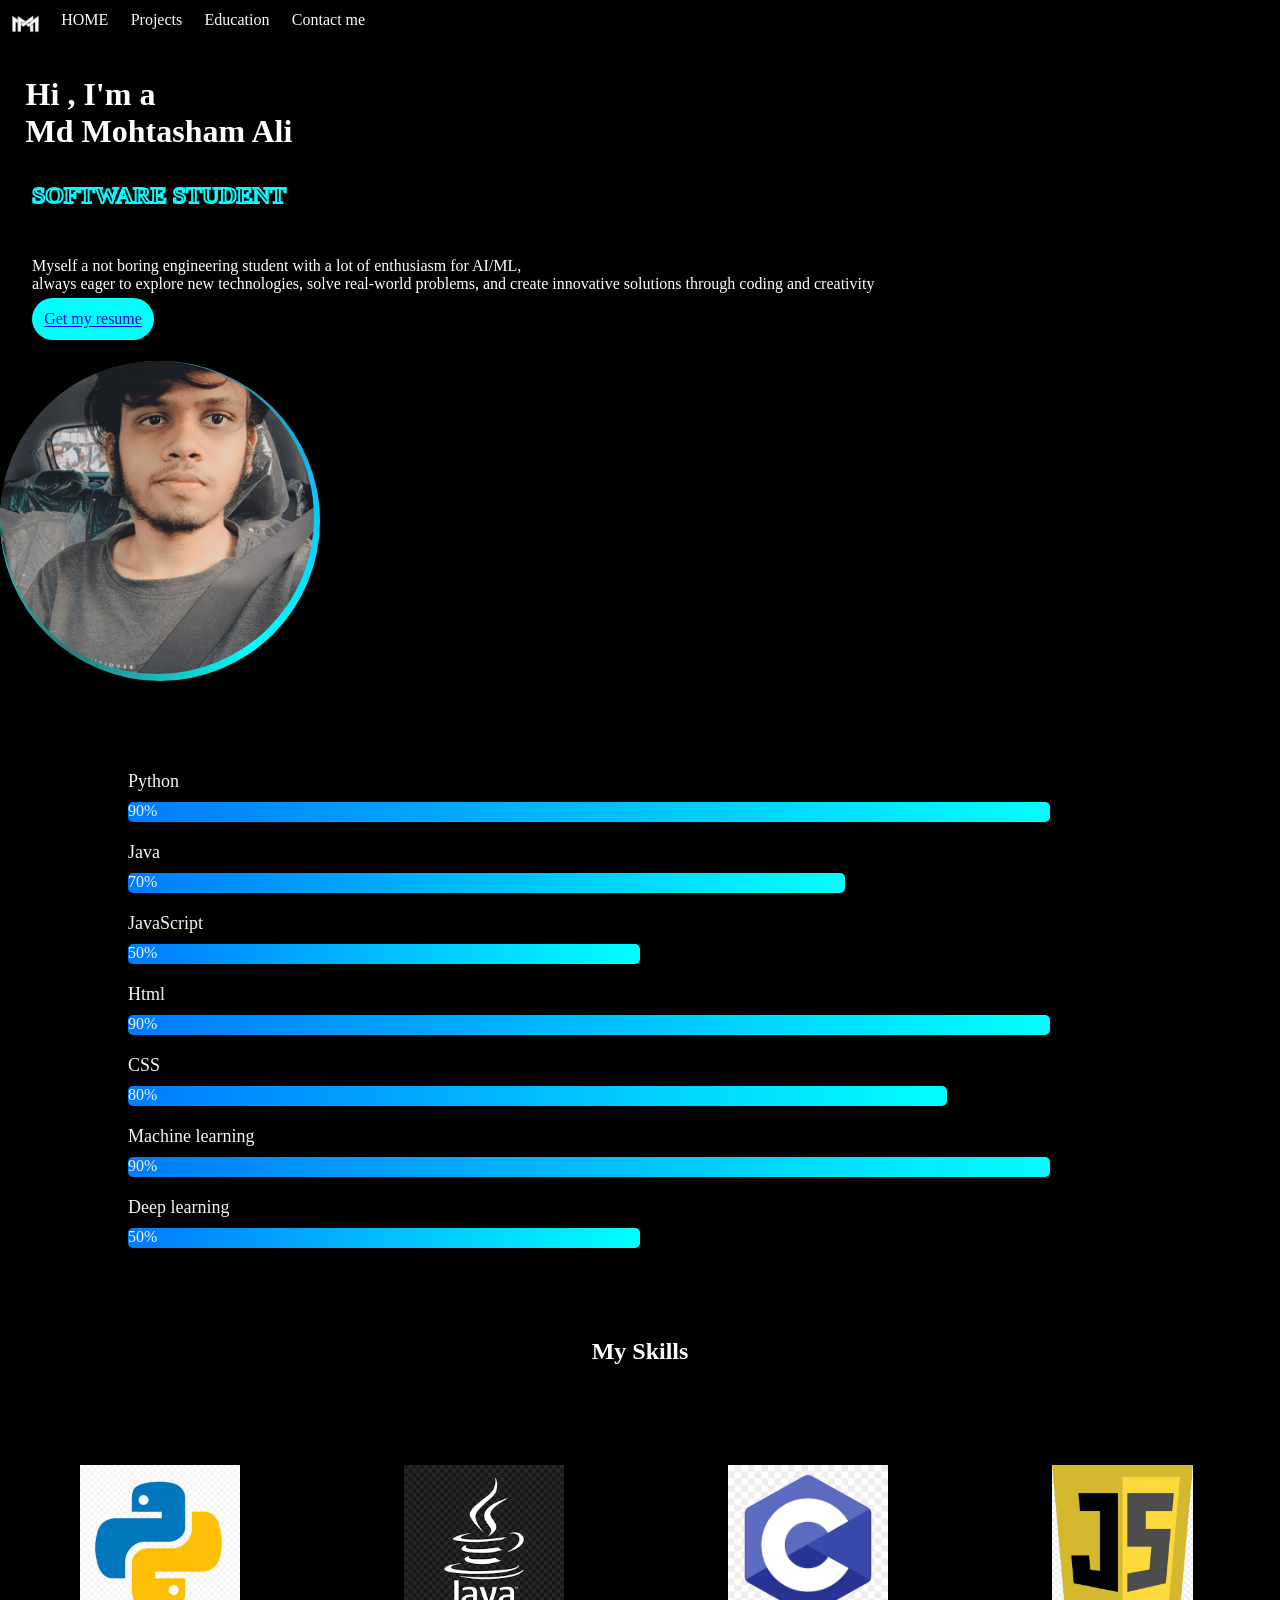
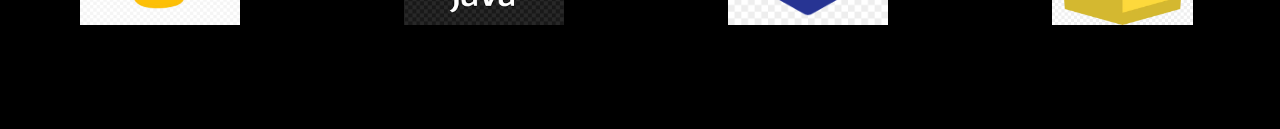
<file: index.html>
<!DOCTYPE html>
<html lang="en">

<head>
    <meta charset="UTF-8">
    <meta name="viewport" content="width=device-width, initial-scale=1.0">
    <link rel="icon" href="logo .png" type="image/x-icon" />
    <title>Mohtasham portfolio</title>
</head>
<script src="script.js"></script>
<style>
    .topn {
        display: grid;
        justify-content: center;
    }

    .image-container {
        position: relative;
        height: 20pc;
        width: 20pc;
        border-radius: 50%;
        justify-self: center;
    }

    .image-container img {
        /* justify-self: ; */
        display: grid;
        width: 98%;
        height: 98%;
        border-radius: 50%;
        position: absolute;
        z-index: 1;
    }

    .rotating-border {
        position: absolute;
        top: 0;
        left: 0;
        height: 100%;
        width: 100%;
        border-radius: 100%;
        border-width: 100pc;
        background: conic-gradient(rgb(55, 125, 125), rgb(15, 187, 245), cyan, rgb(45, 121, 121), aqua, aqua);
        z-index: 0;
        animation: rotate 3s linear infinite;
    }

    @keyframes rotate {
        0% {
            transform: rotate(0deg);
        }

        100% {
            transform: rotate(360deg);
        }
    }

    .p a {
        border-radius: 2pc;
        padding: 1%;
        background: aqua;

    }
</style>

<body>
    <link rel="stylesheet" href="style.css">
    <nav>
        <header>
            <div>
                <img src="logo .png">
                <a href="index.html">
                    <p>HOME</p>
                </a>
                <a href="projects.html">
                    <p>Projects</p>
                </a>
                <a href="education.html">
                    <p>Education</p>
                </a>
                <a href="contact.html">
                    <p>Contact me</p>
                </a>
            </div>
        </header>
    </nav>
    <!-- B part -->

    <div style="display: flex;">
        <h1 style="height: max-content;font-weight: 900;text-shadow: 90pc;padding-left:2% ;padding-top: 2%;;"> Hi , I'm
            a <br> Md Mohtasham Ali</h1>
    </div>

    <h2 style="margin: 2pc;" name="Software  student">Software Student</h2>

    <p class="p" style="padding: 1pc;margin: 1pc;">Myself a not boring engineering student with a lot of enthusiasm for
        AI/ML,<br> always eager to explore new technologies, solve real-world problems, and create innovative solutions
        through coding and creativity <br> <br><a href="Mohtasham @ resume .pdf">Get my resume</a></p>
    <div class="image-container">
        <div class="rotating-border"></div>
        <img src="BOSS .jpg" alt="Image">
    </div>
    <div class="skills-container">
        <div class="skill">
            <span>Python</span>
            <div class="progress-bar" data-skill="90%">90%</div>
        </div>
        <div class="skill">
            <span>Java</span>
            <div class="progress-bar" data-skill="70%">70%</div>
        </div>
        <div class="skill">
            <span>JavaScript</span>
            <div class="progress-bar" data-skill="50%">50%</div>
        </div>
        <div class="skill">
            <span>Html</span>
            <div class="progress-bar" data-skill="90%">90%</div>
        </div>
        <div class="skill">
            <span>CSS</span>
            <div class="progress-bar" data-skill="80%">80%</div>
        </div>
        <div class="skill">
            <span>Machine learning</span>
            <div class="progress-bar" data-skill="90%">90%</div>
        </div>
        <div class="skill">
            <span>Deep learning</span>
            <div class="progress-bar" data-skill="50%">50%</div>
        </div>
    </div>

    <section>
        <div class="topn">
            <h1>My Skills</h1>
        </div>
        <div class="logos">
            <div class="logos-slides">
                <img src="pythonlogo.jpg">
                <img src="javalogo.png">
                <img src="clogo.png">
                <img src="javascriptlogo.webp">
                <img src="NumPy.webp">
                <img src="htmllogo.png">
                <img src="CSS3_logo.svg.png">
            </div>
            <div class="logos-slides">
                <img src="pythonlogo.jpg">
                <img src="javalogo.png">
                <img src="clogo.png">
                <img src="javascriptlogo.webp">
                <img src="NumPy.webp">
                <img src="htmllogo.png">
                <img src="CSS3_logo.svg.png">
            </div>
        </div>
    </section>
</body>
</html>
</file>
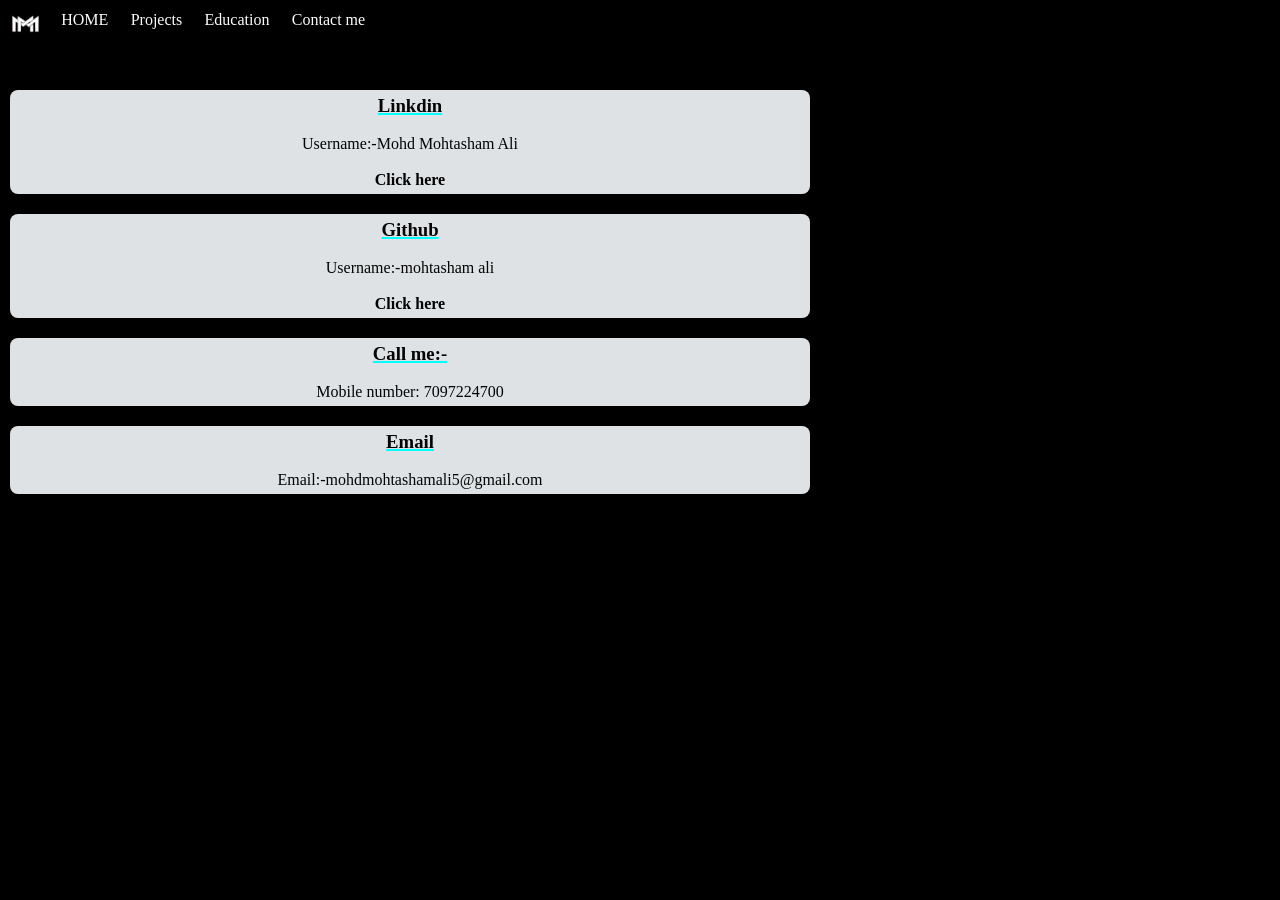
<file: contact.html>
<!DOCTYPE html>
<html lang="en">

<head>
    <meta charset="UTF-8">
    <meta name="viewport" content="width=device-width, initial-scale=1.0">
    <title>Mohtasham Portfolio</title>

    <link rel="stylesheet" href="style.css">
    <style>
        * {
            padding: 0%;
            border: 0%;
            margin: 0%;
        }

        .grid-container {
            padding: auto;
            display: grid;
            /* grid-template-columns: 1fr 1fr; */
            gap: 20px;
            justify-self: center;
            width: 90%;
            max-width: 800px;
            margin-top: 30px;
            padding: 10px;
            background-color: #1001;
            border-radius: 10px;
        }

        .cbox {

            background-color: rgb(223, 226, 228);
            color: rgb(4, 4, 4);
            padding: 5px;
            text-align: center;
            border-radius: 8px;
            box-shadow: 0 4px 8px rgba(0, 0, 0, 0.2);
            transition: transform 0.3s;
        }

        /* Add hover effect */
        /* .cbox:hover { */
        /* transform: translateY(-40px); */
        /* } */

        /* Link styling */
        .cbox a {
            color: #000000;
            text-decoration: none;
            font-weight: bold;
            display: inline-block;
            position: relative;
            /* margin-top: 10px; */
        }

        .cbox h3 {
            text-decoration: underline;
            text-decoration-color: aqua;
            text-decoration-thickness: calc(10%);
            /* text-decoration-line: overline; */
        }


        .cbox a:hover {
            text-decoration: underline;
        }
    </style>
</head>

<body>
    <nav>
        <header>
            <div>
                <img src="logo .png">
                <a href="index.html">
                    <p>HOME</p>
                </a>
                <a href="projects.html">
                    <p>Projects</p>
                </a>
                <a href="education.html">
                    <p>Education</p>
                </a>
                <a href="contact.html">
                    <p>Contact me</p>
                </a>
            </div>
        </header>
    </nav>
    <div class="grid-container">
        <div class="cbox">
            <h3>Linkdin</h3>
            <br>
            <p>Username:-Mohd Mohtasham Ali</p>
            <br>
            <a href="https://www.linkedin.com/in/mohd-mohtasham-ali-167156287/"> Click here</a>
            <br>

        </div>

        <div class="cbox">
            <h3>Github</h3>
            <br>
            <p>Username:-mohtasham ali</p>
            <br>
            <a href="https://github.com/mohtashamali">Click here</a>

        </div>


        <div class="cbox">
            <h3>Call me:-</h3>
            <br>
            <p>Mobile number: 7097224700</p>
        </div>
        <div class="cbox">
            <h3>Email</h3>
            <br>
            <p>Email:-mohdmohtashamali5@gmail.com</p>
        </div>
    </div>
</body>

</html>
</file>
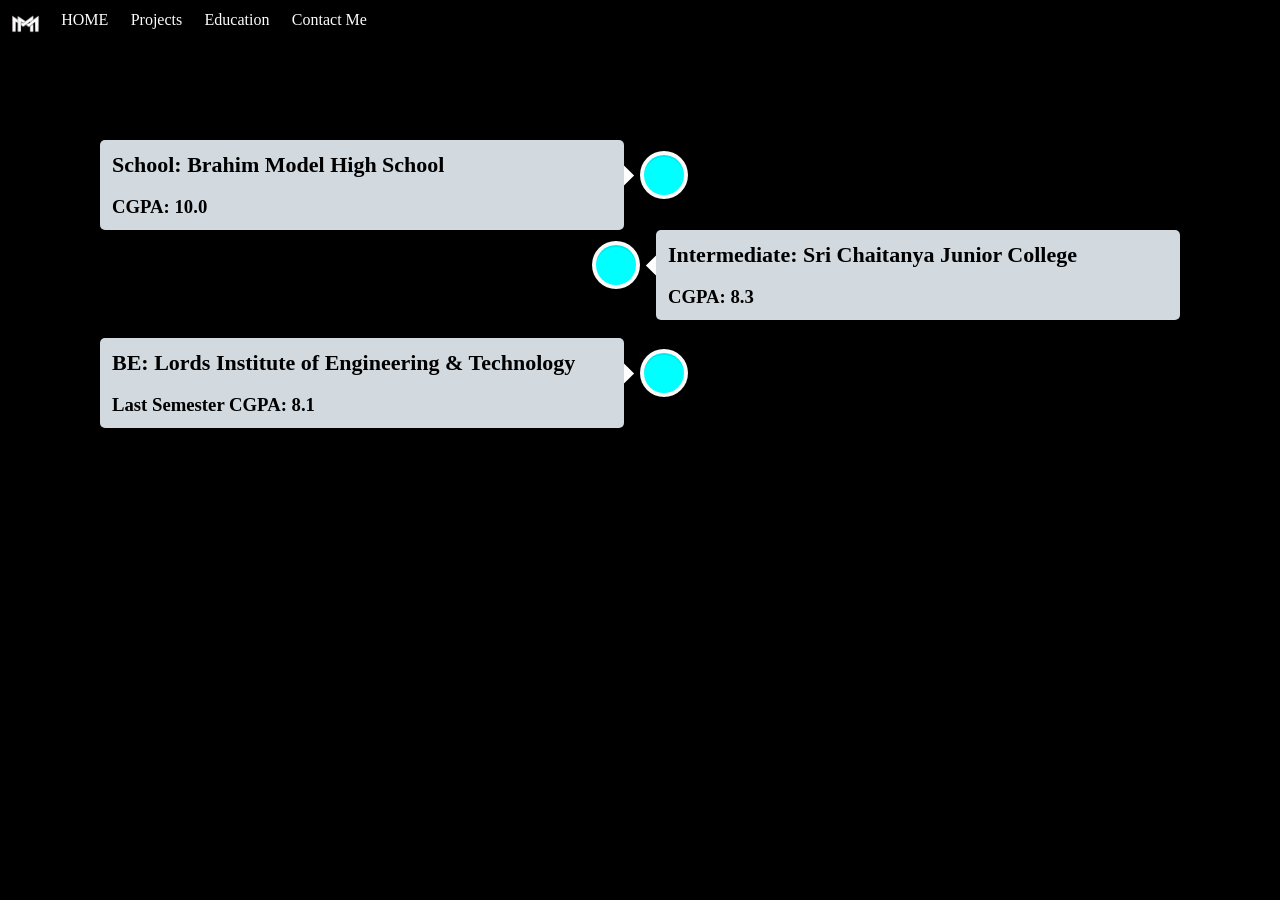
<file: education.html>
<!DOCTYPE html>
<html lang="en">

<head>
  <meta charset="UTF-8">
  <meta name="viewport" content="width=device-width, initial-scale=1.0">
  <title>Mohtasham Portfolio</title>
  <link rel="icon" href="logo .png" type="image/x-icon" />
  <link rel="stylesheet" href="style.css">
</head>

<body>

  <nav>
    <header>
      <div>
        <img src="logo .png">
        <a href="index.html">
          <p>HOME</p>
        </a>
        <a href="projects.html">
          <p>Projects</p>
        </a>
        <a href="education.html">
          <p>Education</p>
        </a>
        <a href="contact.html">
          <p>Contact Me</p>
        </a>
      </div>
    </header>
  </nav>
  <div class="center-line">
    <div class="progress-fill" id="progress-fill"></div>
  </div>


  <div class="wrapper1">
    <!-- <div class="center-line">
          <a href="" class="scroll-icon"><i class="fas fa-caret-up"></i></a>
        </div> -->

    <div class="row row-1">
      <section>
        <i class="icon fas fa-home"></i>
        <div class="details">
          <span class="title">School: Brahim Model High School
          </span>
          <!-- <span>13 APRIL 2021</span> -->
        </div>
        <br>
        <h3>CGPA: 10.0</h3>
      </section>
    </div>
    <div class="row row-2">
      <section>
        <i class="icon fas fa-star"></i>
        <div class="details">
          <span class="title">Intermediate: Sri Chaitanya Junior College</span>
          <!-- <span>23 APRIL 2023</span> -->
        </div>
        <br>
        <h3>CGPA: 8.3</h3>
      </section>
    </div>
    <br>


    <div class="row row-1">
      <section>
        <i class="icon fas fa-rocket"></i>
        <div class="details">
          <span class="title">BE: Lords Institute of Engineering & Technology</span>
          <!-- <span>Pursuing...</span> -->
        </div>
        <br>
        <h3>Last Semester CGPA: 8.1</h3>
      </section>
    </div>
  </div>

</body>

</html>
</file>
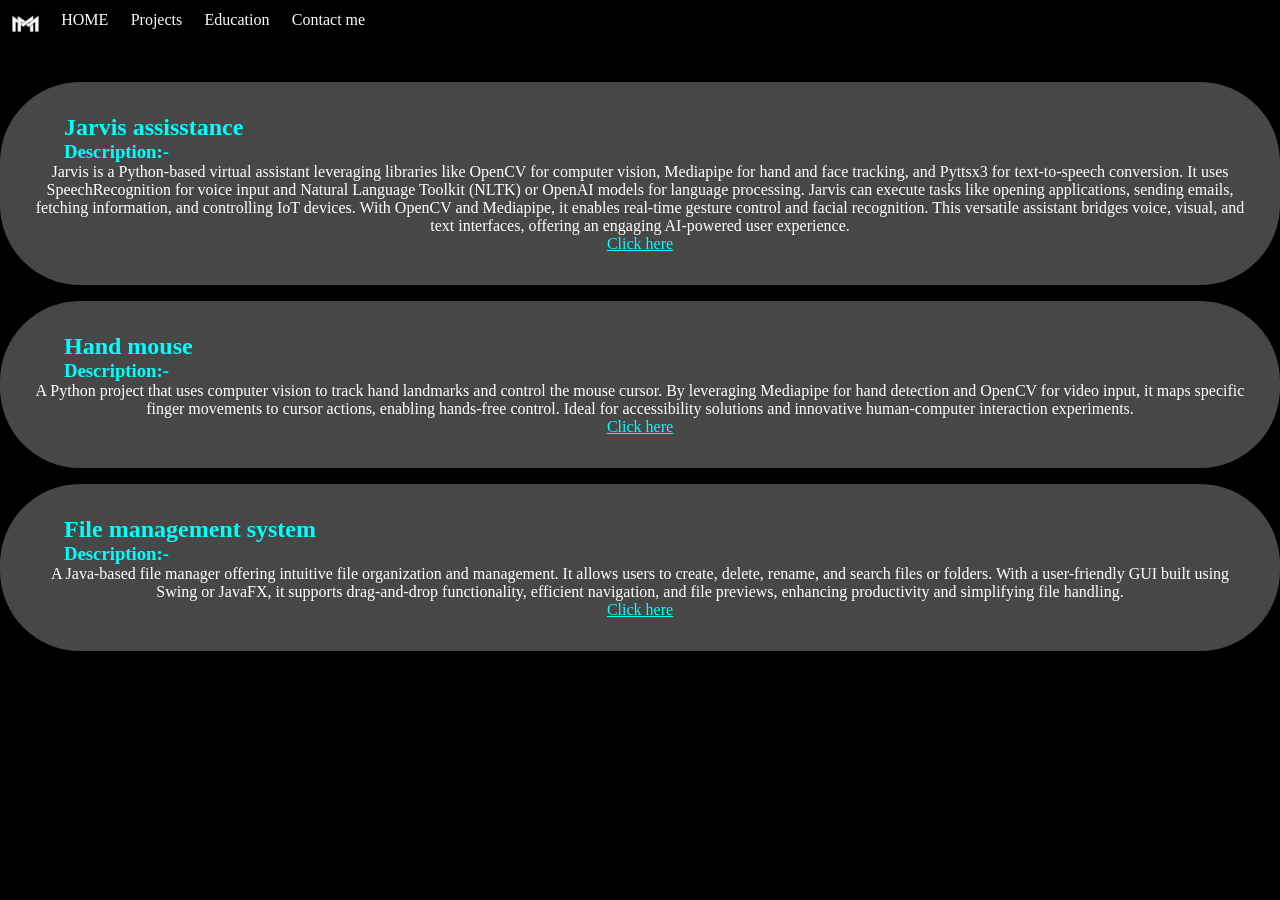
<file: projects.html>
<!DOCTYPE html>
<html lang="en">

<head>
    <meta charset="UTF-8">
    <meta name="viewport" content="width=device-width, initial-scale=1.0">
    <title>Mohtasham portfolio</title>
    <link rel="icon" href="logo .png" type="image/x-icon" />
</head>
<style>
    .mainbox {
        /* scroll-padding-right: 100%; */
        padding-top: 2pc;
    }

    .pbox {
        display: grid;
        border: 2pc;
        border-color: aqua;
        background-color: rgb(72, 71, 71);
        align-items: center;
        border-radius: 5pc;
        padding: 2pc;
        margin-bottom: 1pc;
    }

    .pbox a {
        color: aqua;
    }

    .pbox h1,
    h3 {
        color: aqua;
        padding-left: 2pc;
    }

    .pbox p {
        text-align: center;
        /* justify-items: center; */
        align-content: center;
    }
</style>

<body>
    <link rel="stylesheet" href="style.css">
    <nav>
        <header>
            <div>
                <img src="logo .png">
                <a href="index.html">
                    <p>HOME</p>
                </a>
                <a href="projects.html">
                    <p>Projects</p>
                </a>
                <a href="education.html">
                    <p>Education</p>
                </a>
                <a href="contact.html">
                    <p>Contact me </p>
                </a>
            </div>
        </header>
    </nav>
    <section class="mainbox">
        <div class="rotating-border"></div>
        <div class="pbox">
            <h1>Jarvis assisstance</h1>
            <h3>Description:-</h3>
            <p>Jarvis is a Python-based virtual assistant leveraging libraries like OpenCV for computer vision,
                Mediapipe for hand and face tracking, and Pyttsx3 for text-to-speech conversion. It uses
                SpeechRecognition for voice input and Natural Language Toolkit (NLTK) or OpenAI models for language
                processing. Jarvis can execute tasks like opening applications, sending emails, fetching information,
                and controlling IoT devices. With OpenCV and Mediapipe, it enables real-time gesture control and facial
                recognition. This versatile assistant bridges voice, visual, and text interfaces, offering an engaging
                AI-powered user experience.
                <!-- Architecto minus dignissimos magnam? Labore totam possimus impedit assumenda aut in, expedita incidunt tempora, fugit officia ea iure quod tempore. Nisi, reiciendis. Voluptatum molestiae vitae culpa natus quam commodi minus!</p> -->
                <br><a href="">Click here</a>
            </p>
        </div>
        <div class="pbox">
            <h1>Hand mouse</h1>
            <h3>Description:-</h3>
            <p>A Python project that uses computer vision to track hand landmarks and control the mouse cursor. By
                leveraging Mediapipe for hand detection and OpenCV for video input, it maps specific finger movements to
                cursor actions, enabling hands-free control. Ideal for accessibility solutions and innovative
                human-computer interaction experiments.
                <!-- Architecto minus dignissimos magnam? Labore totam possimus impedit assumenda aut in, expedita incidunt tempora, fugit officia ea iure quod tempore. Nisi, reiciendis. Voluptatum molestiae vitae culpa natus quam commodi minus!</p> -->
                <br><a href="https://github.com/mohtashamali/Cursor-by-hands">Click here</a>
            </p>
        </div>
        <div class="pbox">
            <h1>File management system</h1>
            <h3>Description:-</h3>
            <p>A Java-based file manager offering intuitive file organization and management. It allows users to create,
                delete, rename, and search files or folders. With a user-friendly GUI built using Swing or JavaFX, it
                supports drag-and-drop functionality, efficient navigation, and file previews, enhancing productivity
                and simplifying file handling.
                <!-- Architecto minus dignissimos magnam? Labore totam possimus impedit assumenda aut in, expedita incidunt tempora, fugit officia ea iure quod tempore. Nisi, reiciendis. Voluptatum molestiae vitae culpa natus quam commodi minus!</p> -->
                <br><a href="">Click here</a>
            </p>
        </div>
    </section>
</body>

</html>
</file>
<file: style.css>
* {
   padding: -10%;
   margin: 0%;
   border: 0%;
 }

 body {
   background-color: black;   
   color: white;
   /* background-image: url("bg.jpg"); */
   background-attachment: fixed;
   background-size: cover;
 }

 header {
   display: grid;
 }

 nav header img {
   height: auto;
   width: 50px;
 }

 nav header div a {
   text-decoration: none;
   border-radius: 1pc;
   padding: 0.7pc;
   color: rgb(252, 252, 252);
   /* text-shadow: rgb(71, 150, 179); */
 }

 nav header div :hover {
   background: rgb(25, 187, 187);
   transform: translateY(3px);

 }

 nav header div {
   color: white;
   border-radius: 10pc;
   background-color: #1001;
   display: grid;
   display: inline-flex;
   /* align-items: bottom; */
 }

 /*  */
 /*  */
 /* logos running part */
 /*  */
 /*  */
 .logos {
   overflow: hidden;
   padding: 20px 0px;
   box-shadow: #000;
   background: rgba(0, 0, 0, 0.067);
   white-space: nowrap;
   position: relative;
 }

 .logos-slides {
   animation: 6s slidesp infinite linear;
   display: inline-block;
 }

 .logos-slides::before {
   background-color: #3f3d3d;
   color: aqua;
 }

 .logos-slides img {
   padding: 5pc;
   height: 10pc;
 }

 @keyframes slidesp {
   from {
     transform: translateX(0);
   }

   to {
     transform: translateX(-100%);
   }
 }

 /*  */
 /*  */
 /*  */
 /*  */
 /*  */
 @keyframes cslides {
   from {
     transform: translateX(0);
   }

   to {
     transform: translateX(+100);
   }
 }

 /*  */
 /*  */
 /* Education section start */
 /*  */
 /*  */
 ::selection {
   /* color: #000000; */
   background: #265094;
 }

 .wrapper1 {
   color: #000;
   max-width: 1080px;
   margin: 90px auto;
   padding: 0 20px;
   position: relative;
 }

 .wrapper1 .center-line {
   position: fixed;
   height: 100%;
   width: 4px;
   background: #265094;
   /* background-color: rgb(51, 152, 229); */
   left: 50%;
   top: 20px;
   transform: translateX(-50%);
 }

 .wrapper1 .row {
   display: flex;

 }

 .wrapper1 .row-1 {
   justify-content: flex-start;
 }

 .wrapper1 .row-2 {
   justify-content: flex-end;
 }

 .wrapper1 .row section {
   background: rgb(210, 218, 224);
   border-radius: 5px;
   width: calc(50% - 40px);
   padding: 12px;
   position: relative;
 }

 .wrapper1 .row section::before {
   position: absolute;
   content: "";
   height: 15px;
   width: 15px;
   background: #fff;
   top: 28px;
   z-index: -1;
   transform: rotate(45deg);
 }

 .row-1 section::before {
   right: -7px;
 }

 .row-2 section::before {
   left: -7px;
 }

 .row section .icon,
 .center-line .scroll-icon {
   position: absolute;
   background: aqua;
   height: 40px;
   width: 40px;
   text-align: center;
   line-height: 40px;
   border-radius: 50%;
   font-size: 17px;
   box-shadow: 0 0 0 4px #fafafa, inset 0 2px 0 rgba(0, 0, 0, 0.08), 0 3px 0 4px rgba(0, 0, 0, 0.05);
 }

 .center-line .scroll-icon {
   bottom: 0px;
   left: 50%;
   font-size: 25px;
   transform: translateX(-50%);
 }

 .row-1 section .icon {
   top: 15px;
   right: -60px;
 }

 .row-2 section .icon {
   top: 15px;
   left: -60px;
 }

 .row section .details,
 .row section .bottom {
   display: flex;
   align-items: center;
   justify-content: space-between;
 }

 .row section .details .title {
   font-size: 22px;
   font-weight: 600;
 }

 .row section p {
   margin: 10px 0 17px 0;
 }

 .row section .bottom a {
   text-decoration: none;
   background: #000000;
   color: #fff;
   padding: 7px 15px;
   border-radius: 5px;
   /* font-size: 17px; */
   font-weight: 400;
   transition: all 0.3s ease;
 }

 .row section .bottom a:hover {
   transform: scale(0.97);
 }

 @keyframes eslides {
   from {
     transform: translateY(100%);
   }

   to {
     transform: translateY(0);
   }
 }

 .row {
   animation: 3s eslides ease;
 }

 /*  */
 /*  */
 /*  */
 /*  */
 h2 {
   /* padding-left: 10pc; */
   width: auto;
   position: relative;
   color: black;
   /* font-size: 80px; */
   text-transform: uppercase;
   -webkit-text-stroke: 2px aqua;
 }

 h2::before {
   content: attr(name);
   position: absolute;
   top: 0%;
   left: 0;
   width: 2px;
   height: 100%;
   color: rgb(62, 247, 247);
   /* font-size: 80px; */
   -webkit-text-stroke: 0px aqua;
   /* border-right: 2px solid aqua; */
   overflow: hidden;
   animation: writie 2.5s infinite;
 }

 @keyframes writie {

   0%,
   100% {
     width: 0%;
   }

   90% {
     width: 100%;
   }
 }

 /*  */
 /*  */
 /*  */
 /*  */
 /*  */
 /* progress bar area  */

 .skills-container {
   width: 80%;
   margin: 50px auto;
   padding: 20px;
   color: #f5f5f5;
   background: transparent;
   border-radius: 10px;
   box-shadow: 0 4px 6px rgba(0, 0, 0, 0.1);
 }

 .skill {
   margin: 20px 0;
 }

 .skill span {
   font-size: 18px;
   display: block;
   margin-bottom: 10px;
 }

 .progress-bar {
   width: 0;
   height: 20px;
   background: linear-gradient(90deg, rgb(0, 123, 255), aqua);
   border-radius: 5px;
   transition: width 1s ease-in-out;
   opacity: 0;
 }















 /*  */
</file>
